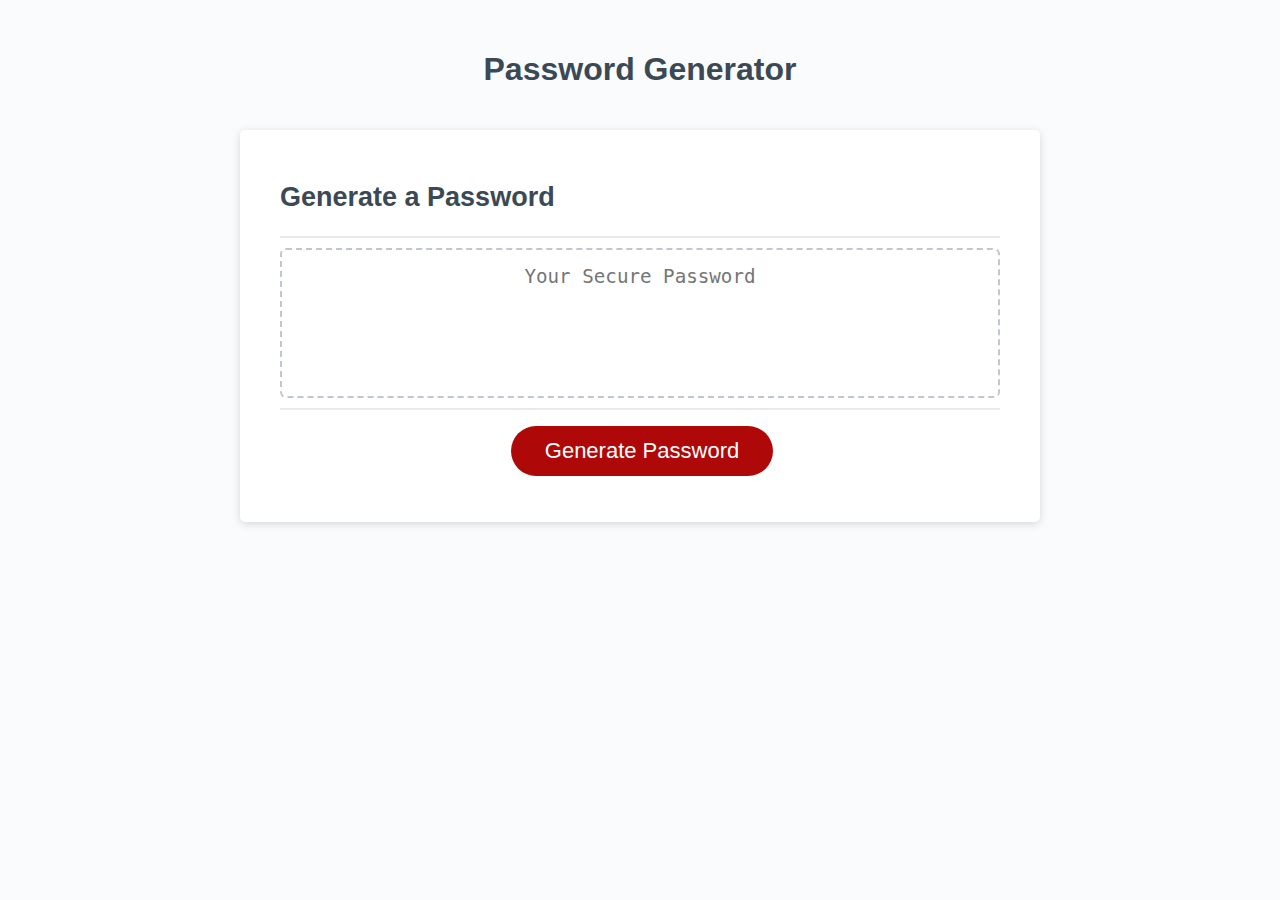
<file: docs/03/Develop/index.html>
<!DOCTYPE html>
<html lang="en">
  <head>
    <meta charset="UTF-8" />
    <meta name="viewport" content="width=device-width, initial-scale=1.0" />
    <meta http-equiv="X-UA-Compatible" content="ie=edge" />
    <title>Password Generator</title>
    <link rel="stylesheet" href="style.css" />
  </head>
  <body>
    <div class="wrapper">
      <header>
        <h1>Password Generator</h1>
      </header>
      <div class="card">
        <div class="card-header">
          <h2>Generate a Password</h2>
        </div>
        <div class="card-body">
          <textarea
            readonly
            id="password"
            placeholder="Your Secure Password"
            aria-label="Generated Password"
          ></textarea>
        </div>
        <div class="card-footer">
          <button id="generate" class="btn">Generate Password</button>
        </div>
      </div>
    </div>
    <script src="script.js"></script>
  </body>
</html>
</file>
<file: docs/03/Develop/style.css>
*,
*::before,
*::after {
  box-sizing: border-box;
}

html,
body,
.wrapper {
  height: 100%;
  margin: 0;
  padding: 0;
}

body {
  font-family: sans-serif;
  background-color: #f9fbfd;
}

.wrapper {
  padding-top: 30px;
  padding-left: 20px;
  padding-right: 20px;
}

header {
  text-align: center;
  padding: 20px;
  padding-top: 0px;
  color: hsl(206, 17%, 28%);
}

.card {
  background-color: hsl(0, 0%, 100%);
  border-radius: 5px;
  border-width: 1px;
  box-shadow: rgba(0, 0, 0, 0.15) 0px 2px 8px 0px;
  color: hsl(206, 17%, 28%);
  font-size: 18px;
  margin: 0 auto;
  max-width: 800px;
  padding: 30px 40px;
}

.card-header::after {
  content: " ";
  display: block;
  width: 100%;
  background: #e7e9eb;
  height: 2px;
}

.card-body {
  min-height: 100px;
}

.card-footer {
  text-align: center;
}

.card-footer::before {
  content: " ";
  display: block;
  width: 100%;
  background: #e7e9eb;
  height: 2px;
}

.card-footer::after {
  content: " ";
  display: block;
  clear: both;
}

.btn {
  border: none;
  background-color: hsl(360, 91%, 36%);
  border-radius: 25px;
  box-shadow: rgba(0, 0, 0, 0.1) 0px 1px 6px 0px rgba(0, 0, 0, 0.2) 0px 1px 1px
    0px;
  color: hsl(0, 0%, 100%);
  display: inline-block;
  font-size: 22px;
  line-height: 22px;
  margin: 16px 16px 16px 20px;
  padding: 14px 34px;
  text-align: center;
  cursor: pointer;
}

button[disabled] {
  cursor: default;
  background: #c0c7cf;
}

.float-right {
  float: right;
}

#password {
  -webkit-appearance: none;
  -moz-appearance: none;
  appearance: none;
  border: none;
  display: block;
  width: 100%;
  padding-top: 15px;
  padding-left: 15px;
  padding-right: 15px;
  padding-bottom: 85px;
  font-size: 1.2rem;
  text-align: center;
  margin-top: 10px;
  margin-bottom: 10px;
  border: 2px dashed #c0c7cf;
  border-radius: 6px;
  resize: none;
  overflow: hidden;
}

@media (max-width: 690px) {
  .btn {
    font-size: 1rem;
    margin: 16px 0px 0px 0px;
    padding: 10px 15px;
  }

  #password {
    font-size: 1rem;
  }
}

@media (max-width: 500px) {
  .btn {
    font-size: 0.8rem;
  }
}
</file>
